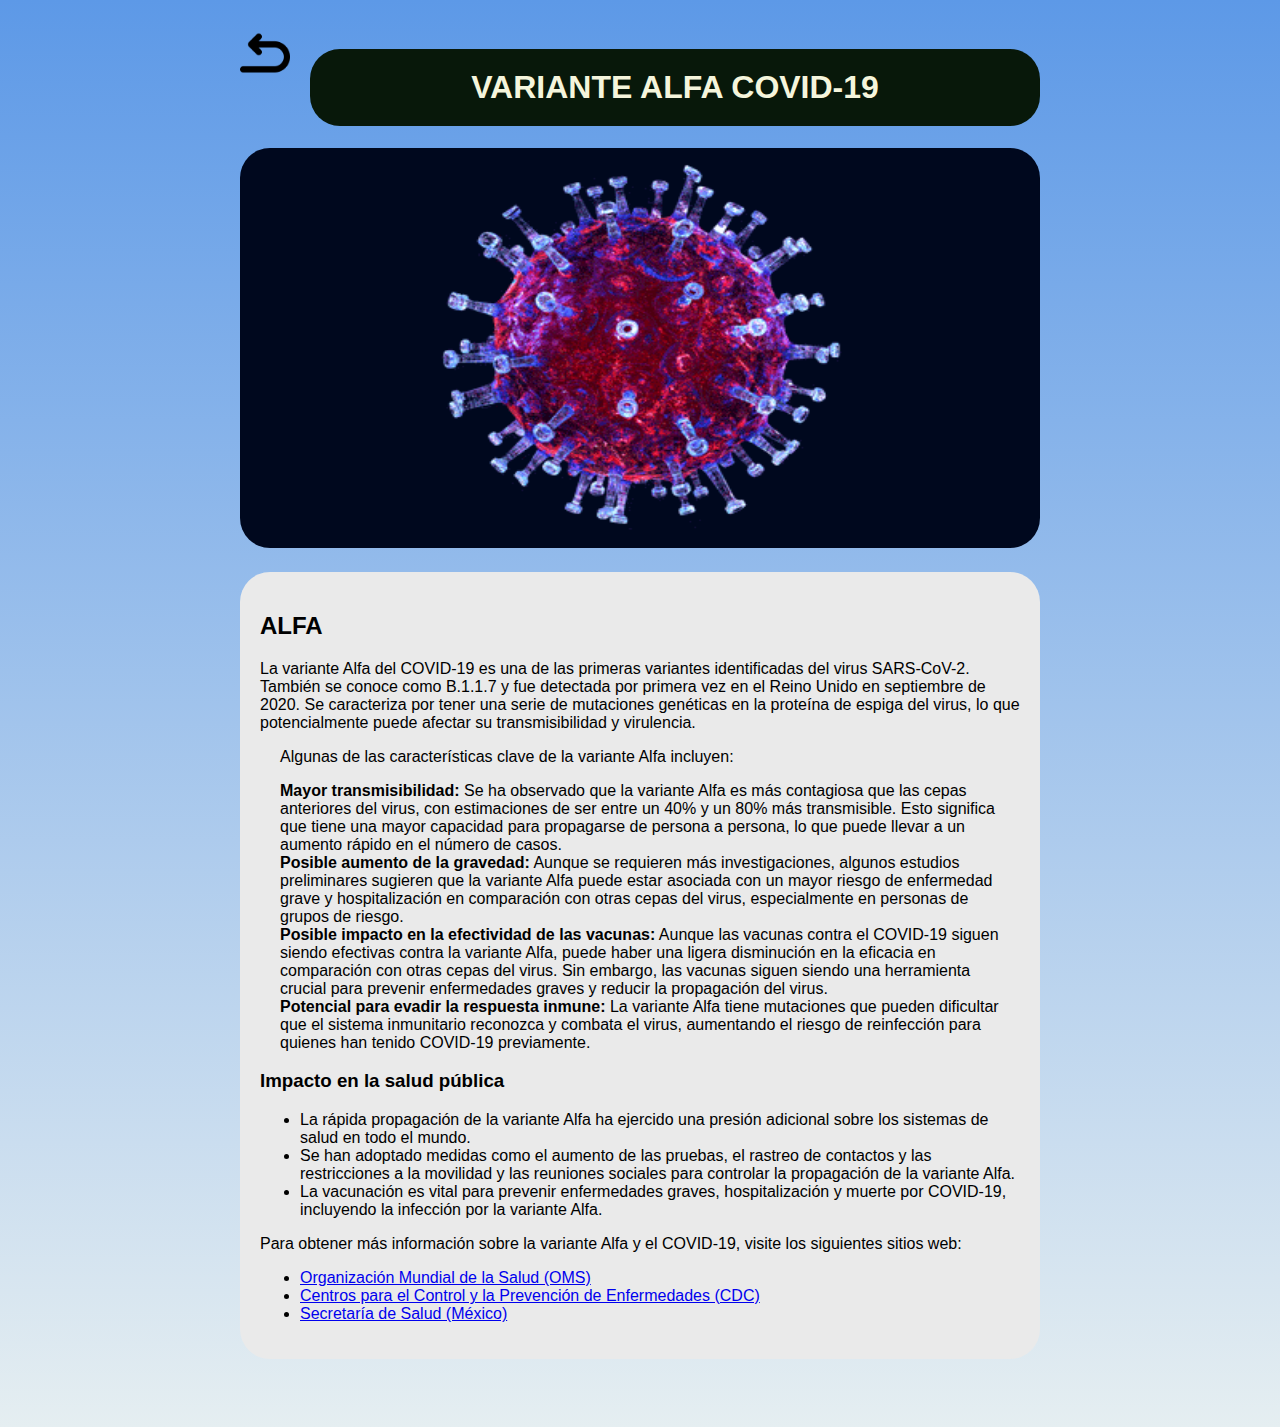
<file: Alfa.html>
<!DOCTYPE HTML>
<html>
<head>
  <meta charset="UTF-8">
  <title>VARIANTE ALPHA</title>
  <link rel="stylesheet" type="text/css" href="style2.css"> <!-- Enlace al archivo CSS -->
</head>
<body>


  <div class="container">
    <div class="btn_a">
    <a href="index.html">
     <img src="volver.png" alt="atras" class="atras">
    </a>
    <h1 class="heading">VARIANTE ALFA COVID-19</h1>
  </div>
  <div class="gif-container">
    <img src="video.gif" alt="gif" class="gif" width="800" height="400">  
  </div>

  
  <div class="variant Alfa">
    <h2>ALFA</h2>
    <p>La variante Alfa del COVID-19 es una de las primeras variantes identificadas del virus SARS-CoV-2. También se conoce como B.1.1.7 y fue detectada por primera vez en el Reino Unido en septiembre de 2020. Se caracteriza por tener una serie de mutaciones genéticas en la proteína de espiga del virus, lo que potencialmente puede afectar su transmisibilidad y virulencia.</p>
  
    
    <ul class="notes">
      <p>Algunas de las características clave de la variante Alfa incluyen:</p>
      <li><strong>Mayor transmisibilidad:</strong> Se ha observado que la variante Alfa es más contagiosa que las cepas anteriores del virus, con estimaciones de ser entre un 40% y un 80% más transmisible. Esto significa que tiene una mayor capacidad para propagarse de persona a persona, lo que puede llevar a un aumento rápido en el número de casos.</li>
      <li><strong>Posible aumento de la gravedad:</strong> Aunque se requieren más investigaciones, algunos estudios preliminares sugieren que la variante Alfa puede estar asociada con un mayor riesgo de enfermedad grave y hospitalización en comparación con otras cepas del virus, especialmente en personas de grupos de riesgo.</li>
      <li><strong>Posible impacto en la efectividad de las vacunas:</strong> Aunque las vacunas contra el COVID-19 siguen siendo efectivas contra la variante Alfa, puede haber una ligera disminución en la eficacia en comparación con otras cepas del virus. Sin embargo, las vacunas siguen siendo una herramienta crucial para prevenir enfermedades graves y reducir la propagación del virus.</li>
      <li><strong>Potencial para evadir la respuesta inmune:</strong> La variante Alfa tiene mutaciones que pueden dificultar que el sistema inmunitario reconozca y combata el virus, aumentando el riesgo de reinfección para quienes han tenido COVID-19 previamente.</li>
    </ul>
  
    <section class="public-health-impact"> 
      <h3>Impacto en la salud pública</h3>
      <ul>
        <li>La rápida propagación de la variante Alfa ha ejercido una presión adicional sobre los sistemas de salud en todo el mundo.</li>
        <li>Se han adoptado medidas como el aumento de las pruebas, el rastreo de contactos y las restricciones a la movilidad y las reuniones sociales para controlar la propagación de la variante Alfa.</li>
        <li>La vacunación es vital para prevenir enfermedades graves, hospitalización y muerte por COVID-19, incluyendo la infección por la variante Alfa.</li>
      </ul>
    </section>
  
    <p>Para obtener más información sobre la variante Alfa y el COVID-19, visite los siguientes sitios web:</p>
    <ul>
      <li><a href="https://www.who.int/">Organización Mundial de la Salud (OMS)</a></li>
      <li><a href="https://www.cdc.gov/">Centros para el Control y la Prevención de Enfermedades (CDC)</a></li>
      <li><a href="https://www.gob.mx/salud">Secretaría de Salud (México)</a></li>
    </ul>
  </div>
  
  

</div>

</body>
</html>
</file>
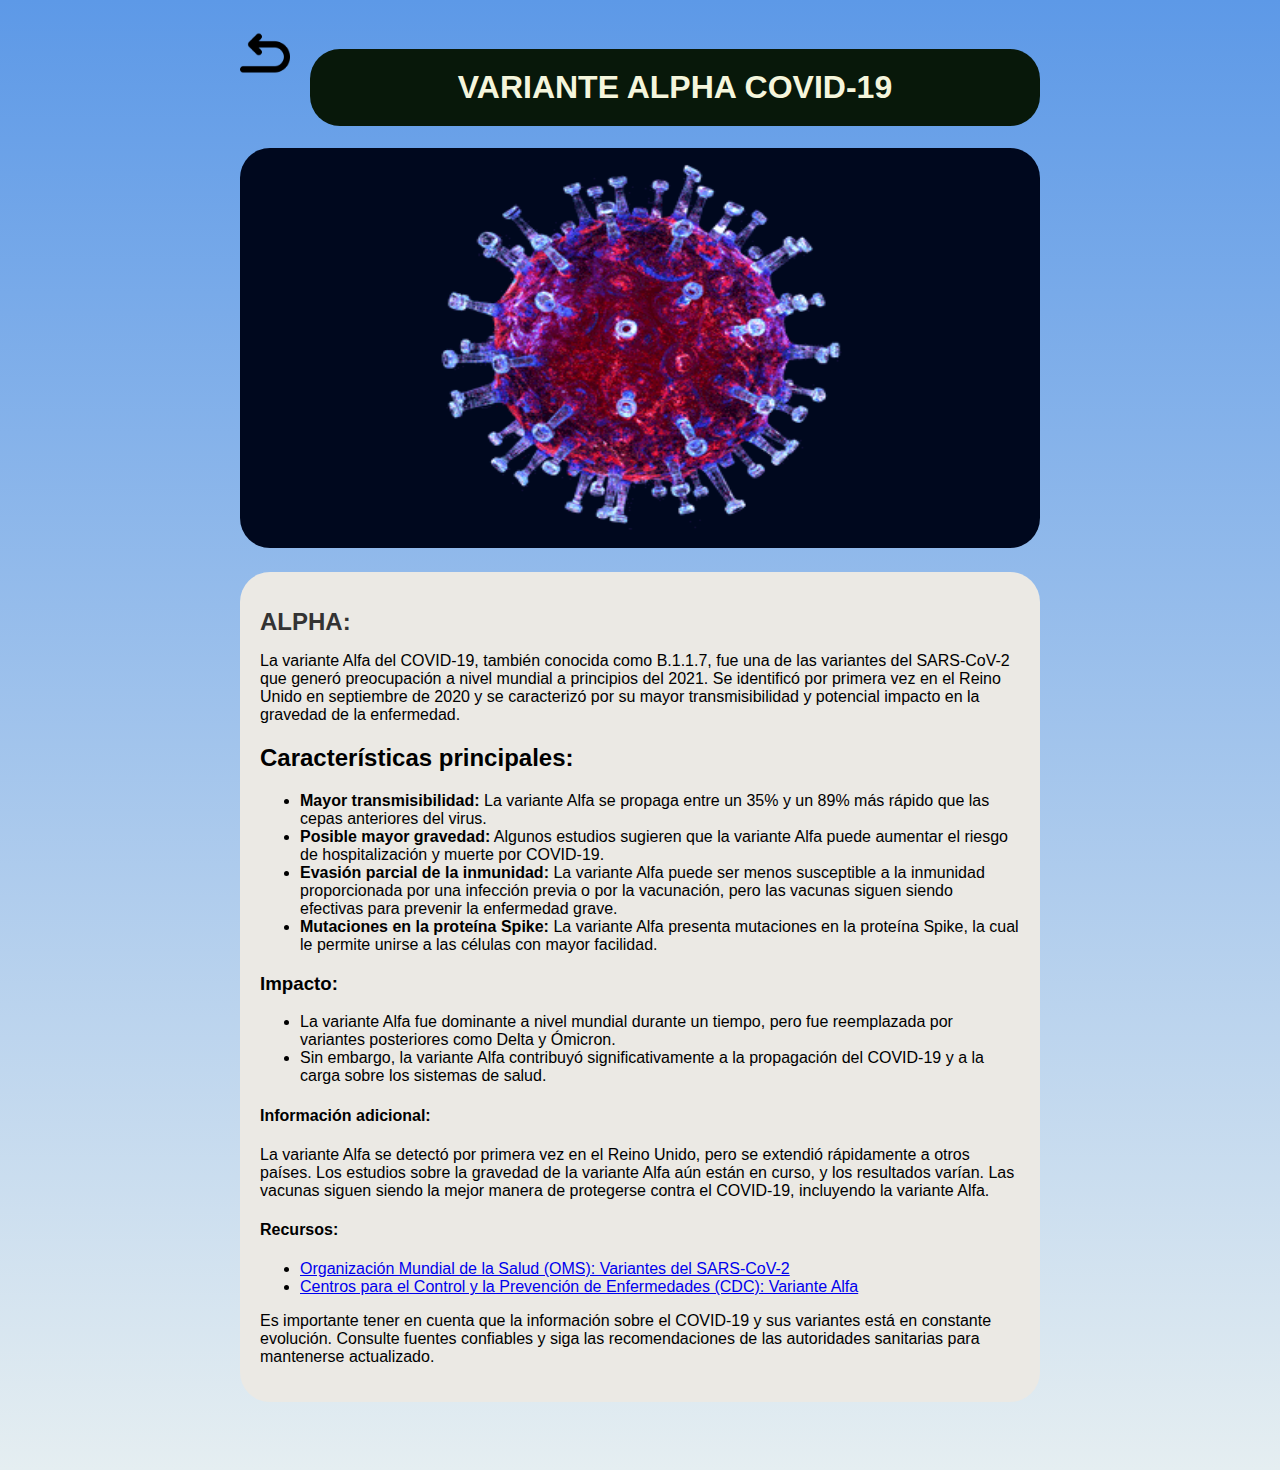
<file: Alpha.html>
<!DOCTYPE HTML>
<html>
<head>
  <meta charset="UTF-8">
  <title>VARIANTE ALPHA</title>
  <link rel="stylesheet" type="text/css" href="style2.css"> <!-- Enlace al archivo CSS -->
</head>
<body>

<div class="container">
  <div class="btn_a">
  <a href="index.html">
   <img src="volver.png" alt="atras" class="atras">
  </a>
  <h1 class="heading">VARIANTE ALPHA COVID-19</h1>
</div>


  <div class="gif-container">
    <img src="video.gif" alt="gif" class="gif" width="800" height="400">  
  </div>

  <div class="variant alpha">
    <h1 class="variant-heading">ALPHA:</h1>
    

   

    <p>La variante Alfa del COVID-19, también conocida como B.1.1.7, fue una de las variantes del SARS-CoV-2 que generó preocupación a nivel mundial a principios del 2021. Se identificó por primera vez en el Reino Unido en septiembre de 2020 y se caracterizó por su mayor transmisibilidad y potencial impacto en la gravedad de la enfermedad.</p>
    
    <h2>Características principales:</h2>    
    <ul>
      <li><strong>Mayor transmisibilidad:</strong> La variante Alfa se propaga entre un 35% y un 89% más rápido que las cepas anteriores del virus.</li>
      <li><strong>Posible mayor gravedad:</strong> Algunos estudios sugieren que la variante Alfa puede aumentar el riesgo de hospitalización y muerte por COVID-19.</li>
      <li><strong>Evasión parcial de la inmunidad:</strong> La variante Alfa puede ser menos susceptible a la inmunidad proporcionada por una infección previa o por la vacunación, pero las vacunas siguen siendo efectivas para prevenir la enfermedad grave.</li>
      <li><strong>Mutaciones en la proteína Spike:</strong> La variante Alfa presenta mutaciones en la proteína Spike, la cual le permite unirse a las células con mayor facilidad.</li>
    </ul>
    
    <h3> Impacto: </h3>
    
    <ul>
      <li>La variante Alfa fue dominante a nivel mundial durante un tiempo, pero fue reemplazada por variantes posteriores como Delta y Ómicron.</li>
      <li>Sin embargo, la variante Alfa contribuyó significativamente a la propagación del COVID-19 y a la carga sobre los sistemas de salud.</li>
    </ul>
    
    <h4> Información adicional: </h4>
    
    <p>La variante Alfa se detectó por primera vez en el Reino Unido, pero se extendió rápidamente a otros países. Los estudios sobre la gravedad de la variante Alfa aún están en curso, y los resultados varían. Las vacunas siguen siendo la mejor manera de protegerse contra el COVID-19, incluyendo la variante Alfa.</p>
    
    <h4> Recursos: </h4>
    <ul>
     <li> <a href="https://data.who.int/dashboards/covid19/variants">Organización Mundial de la Salud (OMS): Variantes del SARS-CoV-2</a></li>
     <li> <a href="https://www.cdc.gov/coronavirus/2019-ncov/variants/index.html">Centros para el Control y la Prevención de Enfermedades (CDC): Variante Alfa</a></li>
    </ul>
    <p> Es importante tener en cuenta que la información sobre el COVID-19 y sus variantes está en constante evolución. Consulte fuentes confiables y siga las recomendaciones de las autoridades sanitarias para mantenerse actualizado. </p>
    
    
  </div>

 

</div>

</body>
</html>
</file>
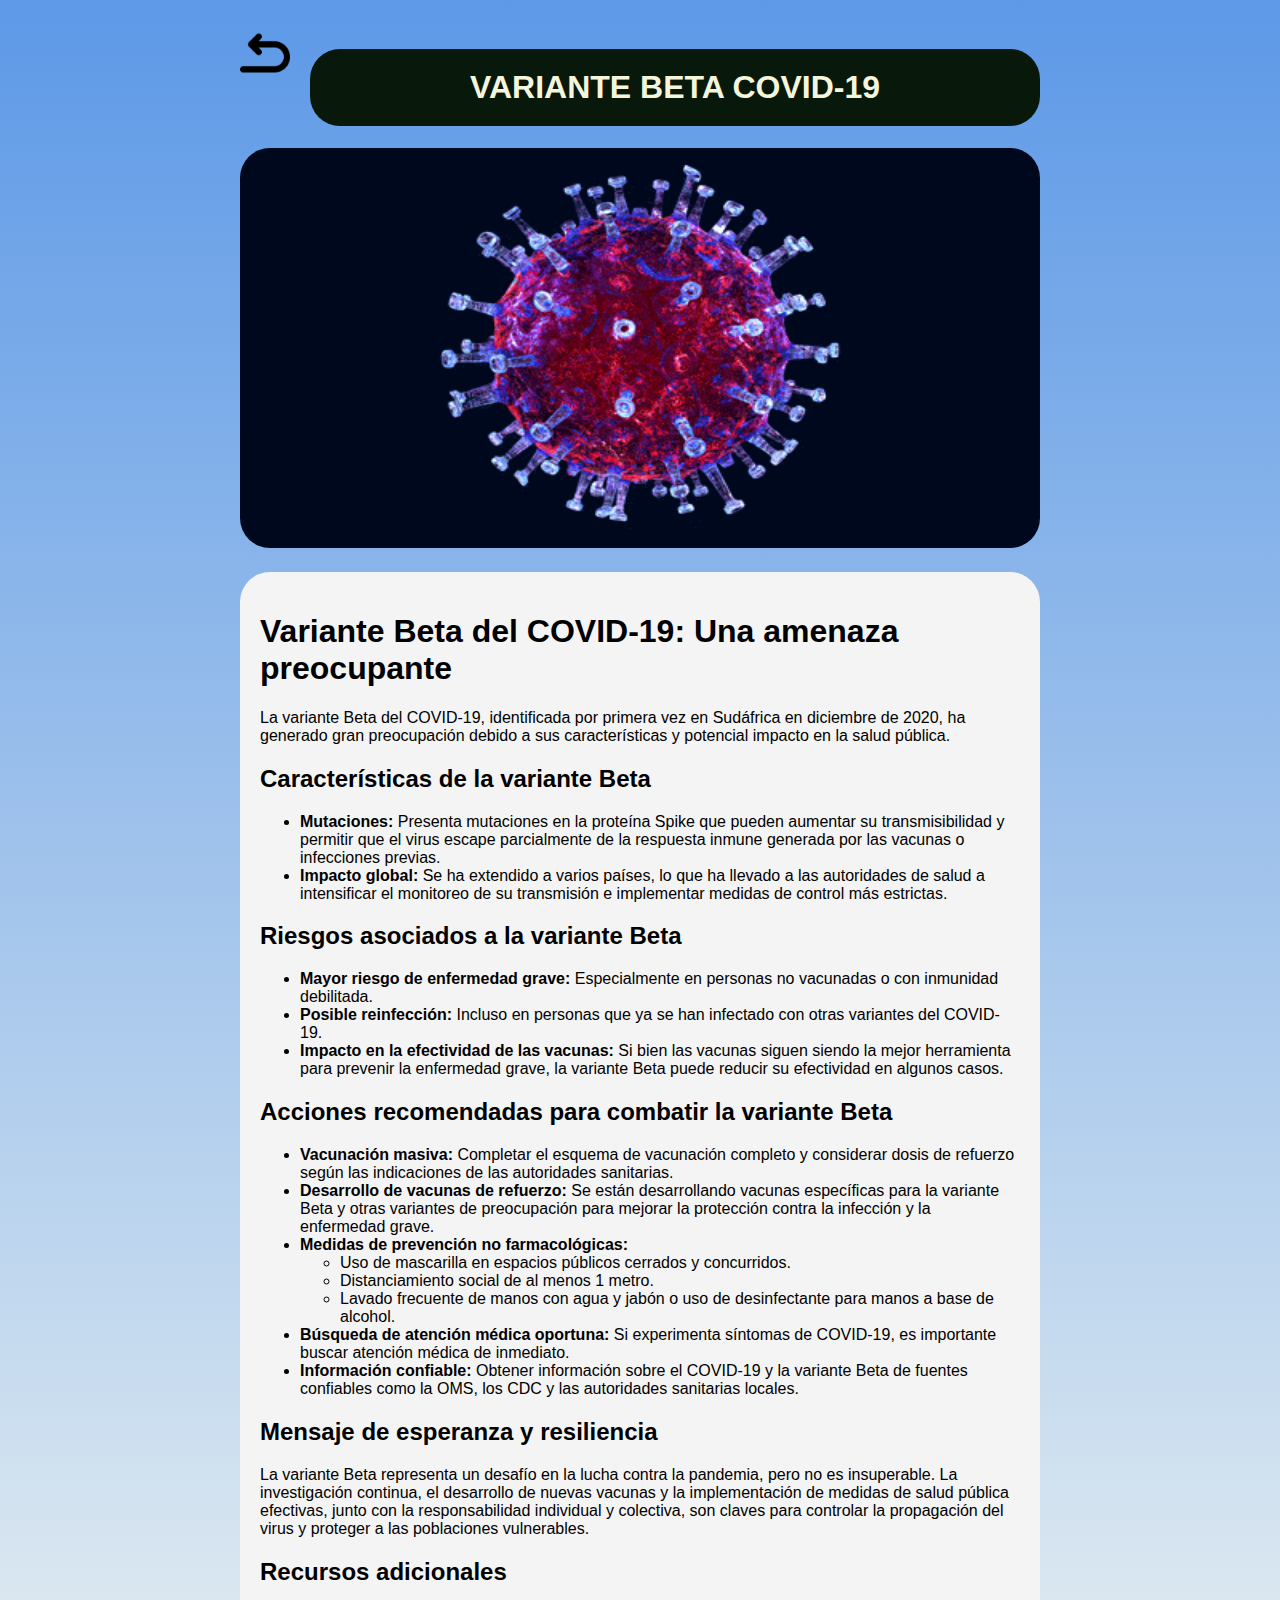
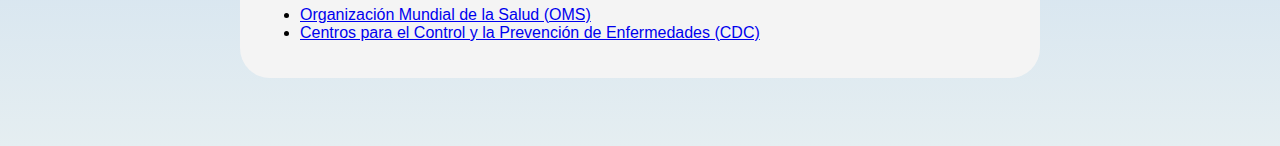
<file: Beta.html>
<!DOCTYPE HTML>
<html>
<head>
  <meta charset="UTF-8">
  <title>VARIANTES</title>
  <link rel="stylesheet" type="text/css" href="style2.css"> <!-- Enlace al archivo CSS -->
</head>
<body>


  <div class="container">
    <div class="btn_a">
    <a href="index.html">
     <img src="volver.png" alt="atras" class="atras">
    </a>
    <h1 class="heading">VARIANTE BETA COVID-19</h1>
  </div>
  <div class="gif-container">
    <img src="video.gif" alt="gif" class="gif" width="800" height="400">  
  </div>

 

  <div class="variant beta">
   
  <h1>Variante Beta del COVID-19: Una amenaza preocupante</h1>

  <p>La variante Beta del COVID-19, identificada por primera vez en Sudáfrica en diciembre de 2020, ha generado gran preocupación debido a sus características y potencial impacto en la salud pública.</p>

  <h2>Características de la variante Beta</h2>

  <ul>
    <li><strong>Mutaciones:</strong> Presenta mutaciones en la proteína Spike que pueden aumentar su transmisibilidad y permitir que el virus escape parcialmente de la respuesta inmune generada por las vacunas o infecciones previas.</li>
    <li><strong>Impacto global:</strong> Se ha extendido a varios países, lo que ha llevado a las autoridades de salud a intensificar el monitoreo de su transmisión e implementar medidas de control más estrictas.</li>
  </ul>

  <h2>Riesgos asociados a la variante Beta</h2>

  <ul>
    <li><strong>Mayor riesgo de enfermedad grave:</strong> Especialmente en personas no vacunadas o con inmunidad debilitada.</li>
    <li><strong>Posible reinfección:</strong> Incluso en personas que ya se han infectado con otras variantes del COVID-19.</li>
    <li><strong>Impacto en la efectividad de las vacunas:</strong> Si bien las vacunas siguen siendo la mejor herramienta para prevenir la enfermedad grave, la variante Beta puede reducir su efectividad en algunos casos.</li>
  </ul>

  <h2>Acciones recomendadas para combatir la variante Beta</h2>

  <ul>
    <li><strong>Vacunación masiva:</strong> Completar el esquema de vacunación completo y considerar dosis de refuerzo según las indicaciones de las autoridades sanitarias.</li>
    <li><strong>Desarrollo de vacunas de refuerzo:</strong> Se están desarrollando vacunas específicas para la variante Beta y otras variantes de preocupación para mejorar la protección contra la infección y la enfermedad grave.</li>
    <li><strong>Medidas de prevención no farmacológicas:</strong>
      <ul>
        <li>Uso de mascarilla en espacios públicos cerrados y concurridos.</li>
        <li>Distanciamiento social de al menos 1 metro.</li>
        <li>Lavado frecuente de manos con agua y jabón o uso de desinfectante para manos a base de alcohol.</li>
      </ul>
    </li>
    <li><strong>Búsqueda de atención médica oportuna:</strong> Si experimenta síntomas de COVID-19, es importante buscar atención médica de inmediato.</li>
    <li><strong>Información confiable:</strong> Obtener información sobre el COVID-19 y la variante Beta de fuentes confiables como la OMS, los CDC y las autoridades sanitarias locales.</li>
  </ul>

  <h2>Mensaje de esperanza y resiliencia</h2>

  <p>La variante Beta representa un desafío en la lucha contra la pandemia, pero no es insuperable. La investigación continua, el desarrollo de nuevas vacunas y la implementación de medidas de salud pública efectivas, junto con la responsabilidad individual y colectiva, son claves para controlar la propagación del virus y proteger a las poblaciones vulnerables.</p>

  <h2>Recursos adicionales</h2>

  <ul>
    <li><a href="https://www.who.int/emergencies/diseases/novel-coronavirus-2019">Organización Mundial de la Salud (OMS)</a></li>
    <li><a href="https://www.cdc.gov/">Centros para el Control y la Prevención de Enfermedades (CDC)</a></li>
  </ul>
  </div>

 

</div>

</body>
</html>
</file>
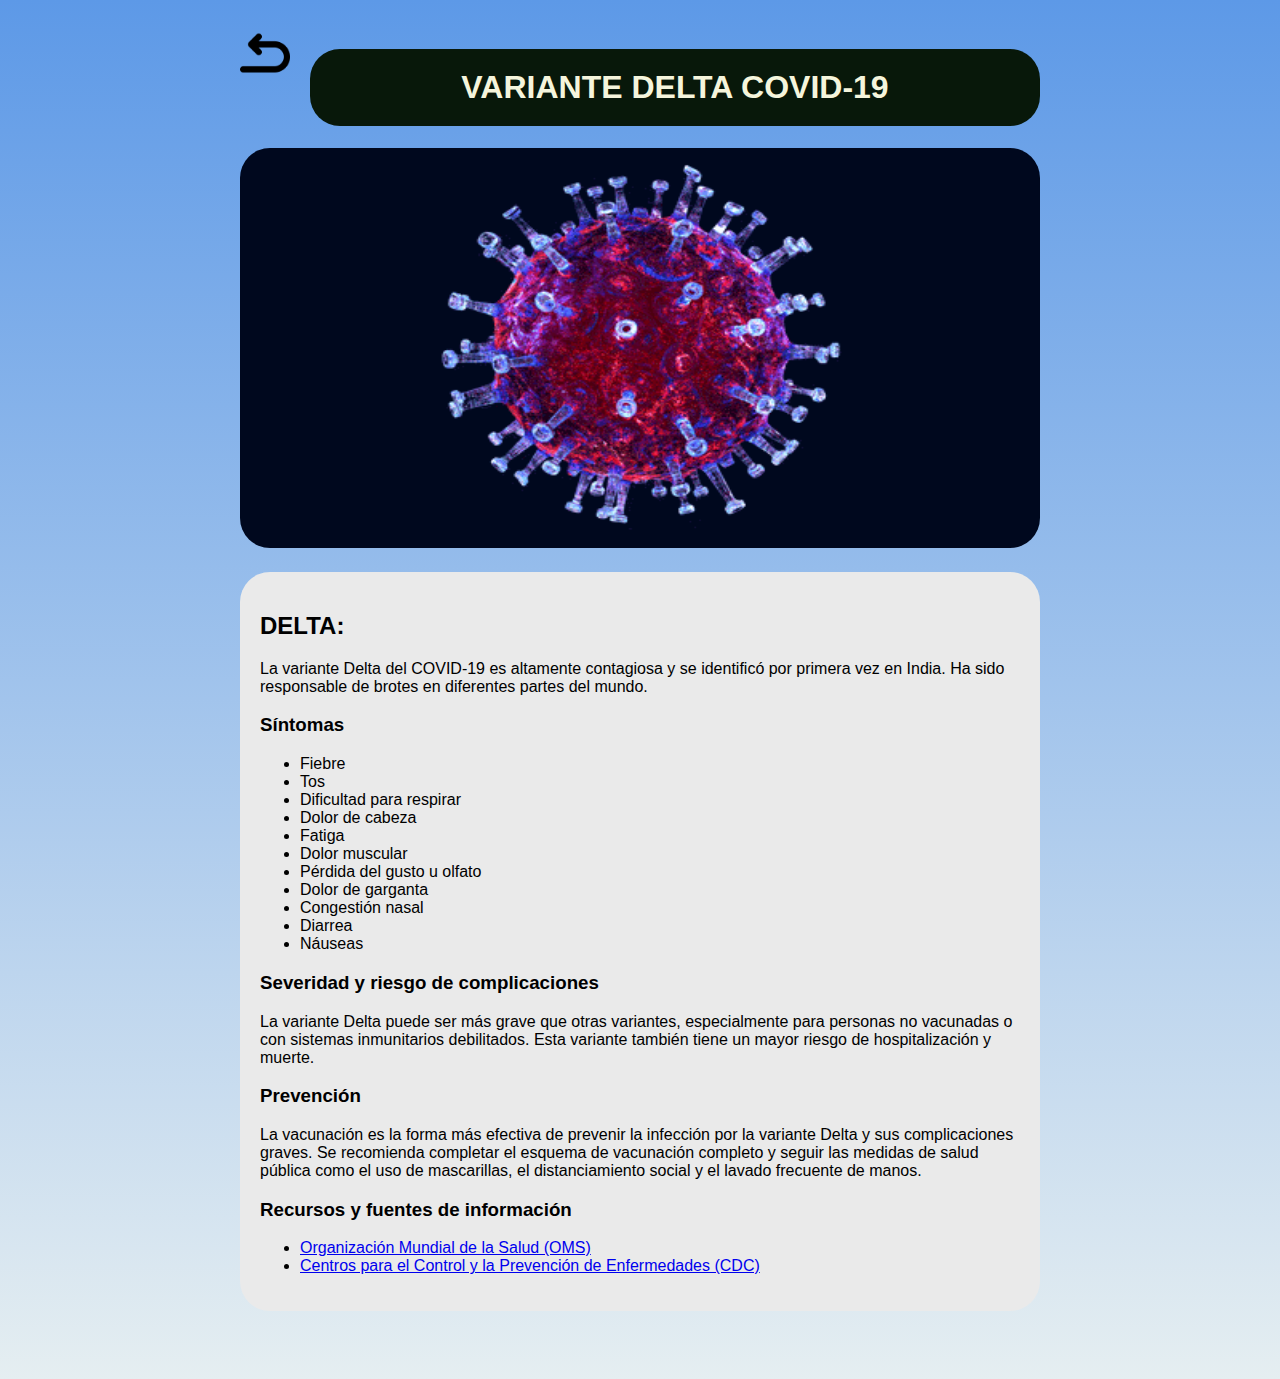
<file: Delta.html>
<!DOCTYPE HTML>
<html>
<head>
  <meta charset="UTF-8">
  <title>VARIANTE DELTA</title>
  <link rel="stylesheet" type="text/css" href="style2.css"> <!-- Enlace al archivo CSS -->
</head>
<body>


  <div class="container">
    <div class="btn_a">
    <a href="index.html">
     <img src="volver.png" alt="atras" class="atras">
    </a>
    <h1 class="heading">VARIANTE DELTA COVID-19</h1>
  </div>
  <div class="gif-container">
    <img src="video.gif" alt="gif" class="gif" width="800" height="400">  
  </div>

  

  <div class="variant delta">
    <h2>DELTA:</h2>
    <p>La variante Delta del COVID-19 es altamente contagiosa y se identificó por primera vez en India. Ha sido responsable de brotes en diferentes partes del mundo.</p>
  
    <h3>Síntomas</h3>
    <ul>
      <li>Fiebre</li>
      <li>Tos</li>
      <li>Dificultad para respirar</li>
      <li>Dolor de cabeza</li>
      <li>Fatiga</li>
      <li>Dolor muscular</li>
      <li>Pérdida del gusto u olfato</li>
      <li>Dolor de garganta</li>
      <li>Congestión nasal</li>
      <li>Diarrea</li>
      <li>Náuseas</li>
    </ul>
  
    <h3>Severidad y riesgo de complicaciones</h3>
    <p>La variante Delta puede ser más grave que otras variantes, especialmente para personas no vacunadas o con sistemas inmunitarios debilitados. Esta variante también tiene un mayor riesgo de hospitalización y muerte.</p>
  
    <h3>Prevención</h3>
    <p>La vacunación es la forma más efectiva de prevenir la infección por la variante Delta y sus complicaciones graves. Se recomienda completar el esquema de vacunación completo y seguir las medidas de salud pública como el uso de mascarillas, el distanciamiento social y el lavado frecuente de manos.</p>
  
    <h3>Recursos y fuentes de información</h3>
    <ul>
      <li><a href="https://www.who.int/emergencies/diseases/novel-coronavirus-2019">Organización Mundial de la Salud (OMS)</a></li>
      <li><a href="https://www.cdc.gov/">Centros para el Control y la Prevención de Enfermedades (CDC)</a></li>
    </ul>
    
  </div>
  


</div>

</body>
</html>
</file>
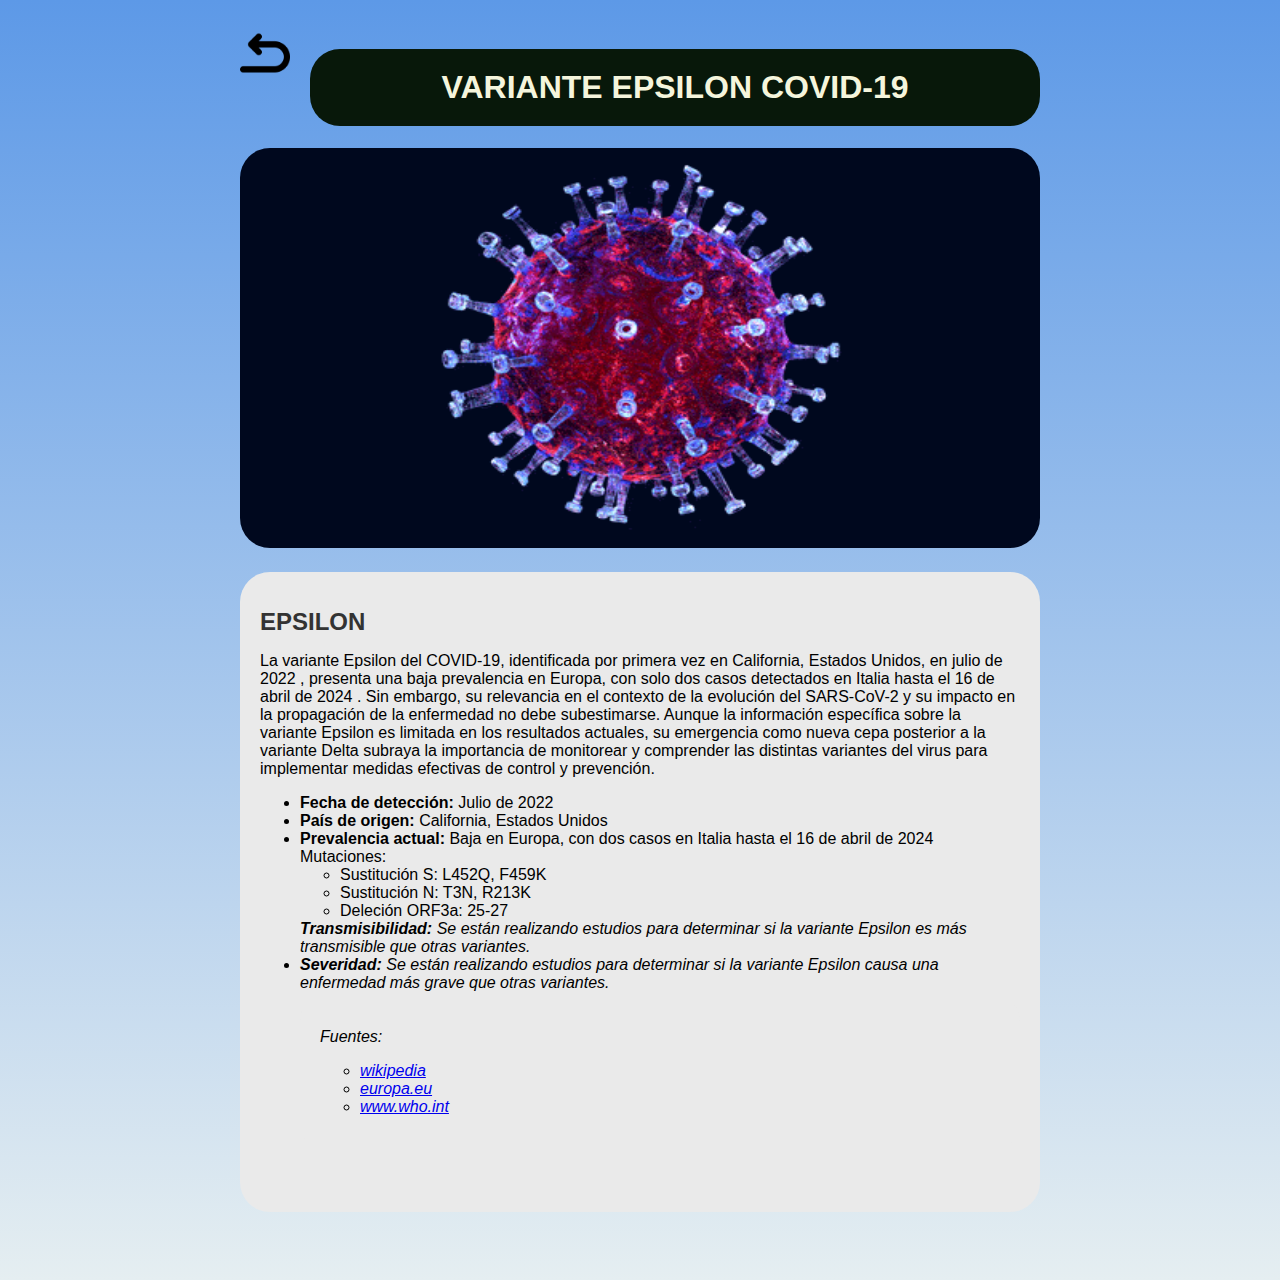
<file: Epsilon.html>
<!DOCTYPE HTML>
<html>
<head>
  <meta charset="UTF-8">
  <title>VARIANTE ÉPSILON</title>
  <link rel="stylesheet" type="text/css" href="style2.css"> <!-- Enlace al archivo CSS -->
</head>
<body>


<div class="container">
  <div class="btn_a">
  <a href="index.html">
   <img src="volver.png" alt="atras" class="atras">
  </a>
  <h1 class="heading">VARIANTE EPSILON COVID-19</h1>
</div>
  <div class="gif-container">
    <img src="video.gif" alt="gif" class="gif" width="800" height="400">  
  </div>

 
  <div class="variant Epsilon">
    <h1 class="variant-heading">EPSILON </h1>
    <p>
      La variante Epsilon del COVID-19, identificada por primera vez en California, Estados Unidos, en julio de 2022 , presenta una baja prevalencia en Europa, con solo dos casos detectados en Italia hasta el 16 de abril de 2024 . 
      Sin embargo, su relevancia en el contexto de la evolución del SARS-CoV-2 y su impacto en la propagación de la enfermedad no debe subestimarse. 
      Aunque la información específica sobre la variante Epsilon es limitada en los resultados actuales, su emergencia como nueva cepa posterior a la variante Delta subraya la importancia de monitorear y comprender las distintas variantes del virus para implementar medidas efectivas de control y prevención.
    </p>
    <ul>
      <li><strong>Fecha de detección:</strong> Julio de 2022</li>
      <li><strong>País de origen:</strong> California, Estados Unidos</li>
      <li><strong>Prevalencia actual:</strong> Baja en Europa, con dos casos en Italia hasta el 16 de abril de 2024</li>
      <i<trong>Mutaciones:</strong>
        <ul>
          <li>Sustitución S: L452Q, F459K</li>
          <li>Sustitución N: T3N, R213K</li>
          <li>Deleción ORF3a: 25-27</li>
        </ul>
      </li>
      <i><strong>Transmisibilidad:</strong> Se están realizando estudios para determinar si la variante Epsilon es más transmisible que otras variantes.</li>
      <li><strong>Severidad:</strong> Se están realizando estudios para determinar si la variante Epsilon causa una enfermedad más grave que otras variantes.</li> 
     
      <div class="variant Epsilon">
        <p>
            Fuentes: 
            <ul>
                <li><a href="https://es.wikipedia.org/wiki/Variante_%C3%A9psilon_del_SARS-CoV-2">wikipedia</a></li>
                <li><a href="https://www.ecdc.europa.eu/en/covid-19/variants-concern/variants-under-monitoring/epsilon-variant">europa.eu</a></li>
                <li><a href="https://www.who.int/emergencies/diseases/novel-coronavirus-2019/tracking-the-virus/variants-of-concern">www.who.int</a></li>
            </ul>
        </p>
    </div>
    
  

</div>

</body>
</html>
</file>
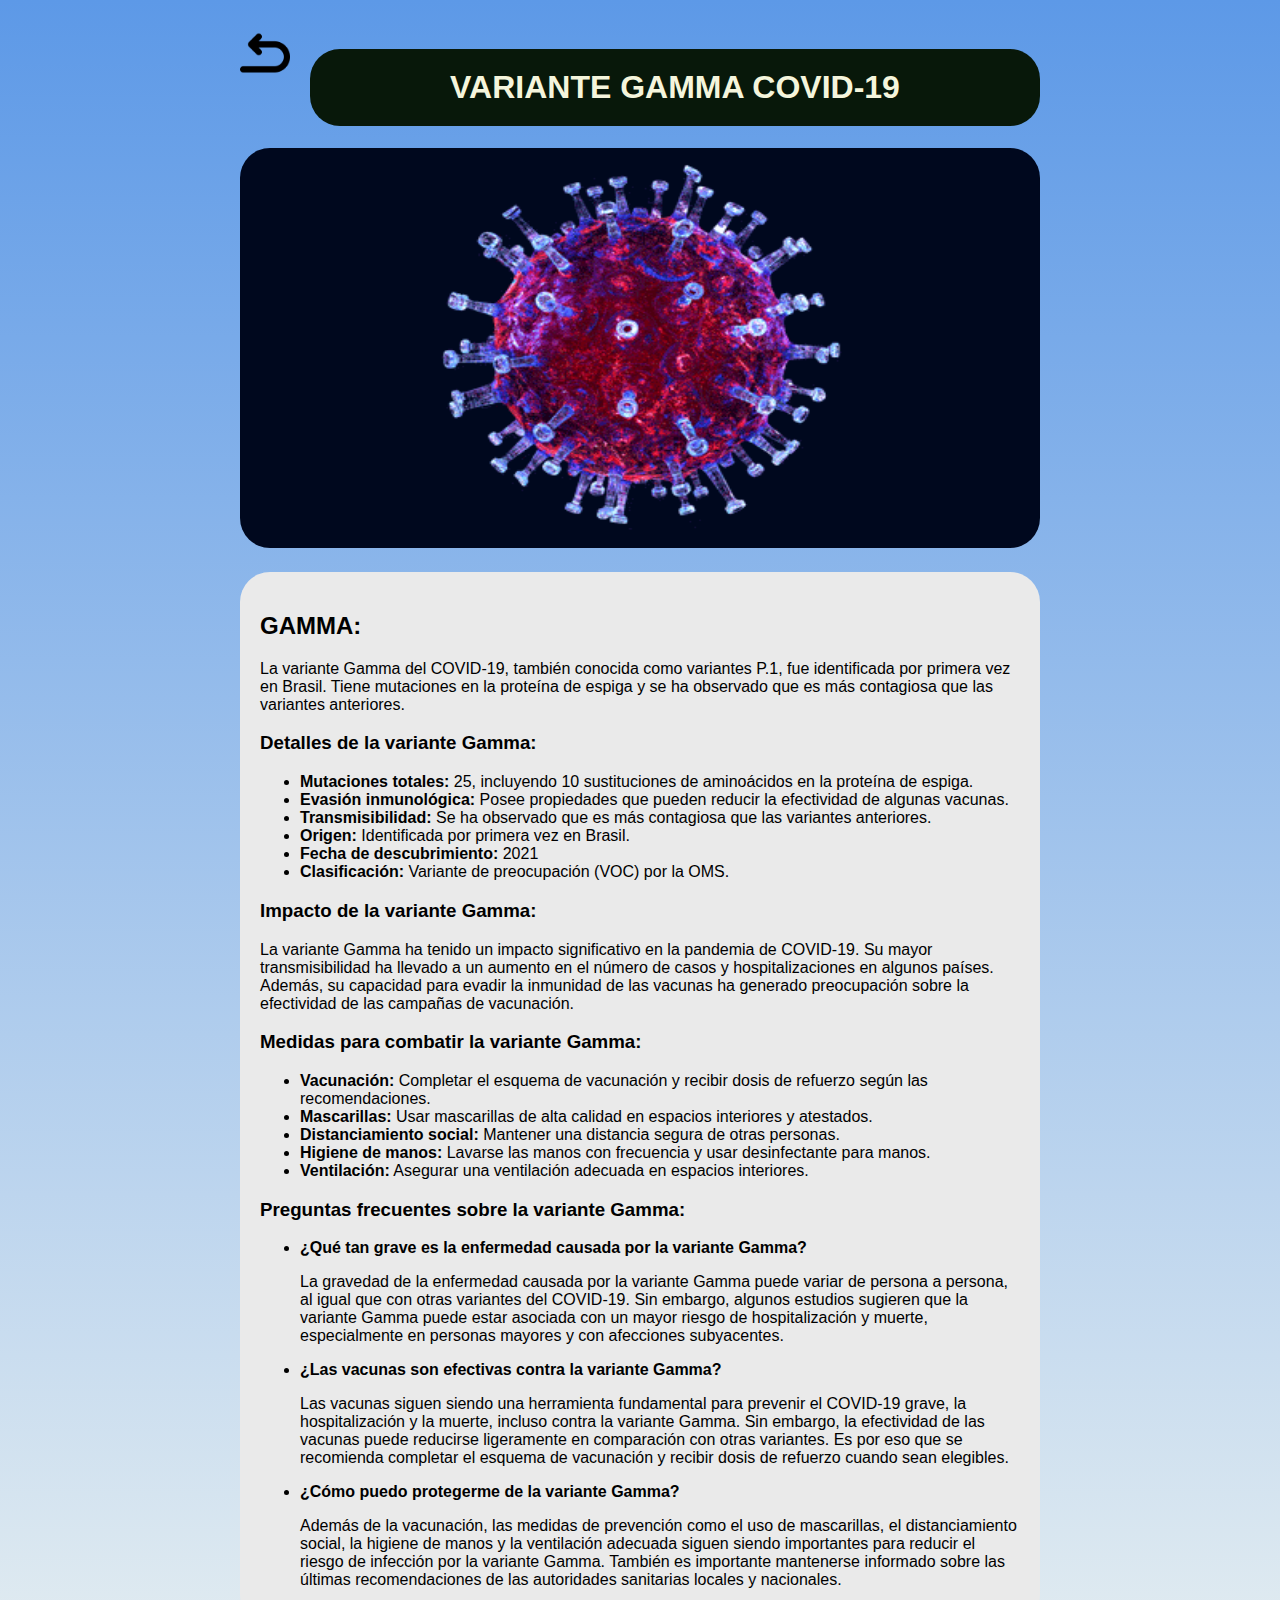
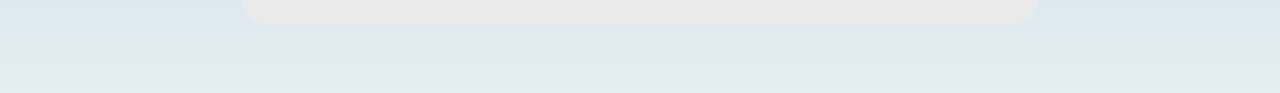
<file: Gamma.html>
<!DOCTYPE HTML>
<html>
<head>
  <meta charset="UTF-8">
  <title>VARIANTE GAMMA</title>
  <link rel="stylesheet" type="text/css" href="style2.css"> <!-- Enlace al archivo CSS -->
</head>
<body>


  <div class="container">
    <div class="btn_a">
    <a href="index.html">
     <img src="volver.png" alt="atras" class="atras">
    </a>
    <h1 class="heading">VARIANTE GAMMA COVID-19</h1>
  </div>
  <div class="gif-container">
    <img src="video.gif" alt="gif" class="gif" width="800" height="400">  
  </div>

  

  <div class="variant gamma">
    <h2>GAMMA:</h2>
    <p>La variante Gamma del COVID-19, también conocida como variantes P.1, fue identificada por primera vez en Brasil. Tiene mutaciones en la proteína de espiga y se ha observado que es más contagiosa que las variantes anteriores.</p>
  
    <h3>Detalles de la variante Gamma:</h3>
    <ul class="variant-details">
      <li><strong>Mutaciones totales:</strong> 25, incluyendo 10 sustituciones de aminoácidos en la proteína de espiga.</li>
      <li><strong>Evasión inmunológica:</strong> Posee propiedades que pueden reducir la efectividad de algunas vacunas.</li>
      <li><strong>Transmisibilidad:</strong> Se ha observado que es más contagiosa que las variantes anteriores.</li>
      <li><strong>Origen:</strong> Identificada por primera vez en Brasil.</li>
      <li><strong>Fecha de descubrimiento:</strong> 2021</li>
      <li><strong>Clasificación:</strong> Variante de preocupación (VOC) por la OMS.</li>
      </ul>
  
    <h3>Impacto de la variante Gamma:</h3>
    <p>La variante Gamma ha tenido un impacto significativo en la pandemia de COVID-19. Su mayor transmisibilidad ha llevado a un aumento en el número de casos y hospitalizaciones en algunos países. Además, su capacidad para evadir la inmunidad de las vacunas ha generado preocupación sobre la efectividad de las campañas de vacunación.</p>
  
    <h3>Medidas para combatir la variante Gamma:</h3>
    <ul class="prevention-measures">
      <li><strong>Vacunación:</strong> Completar el esquema de vacunación y recibir dosis de refuerzo según las recomendaciones.</li>
      <li><strong>Mascarillas:</strong> Usar mascarillas de alta calidad en espacios interiores y atestados.</li>
      <li><strong>Distanciamiento social:</strong> Mantener una distancia segura de otras personas.</li>
      <li><strong>Higiene de manos:</strong> Lavarse las manos con frecuencia y usar desinfectante para manos.</li>
      <li><strong>Ventilación:</strong> Asegurar una ventilación adecuada en espacios interiores.</li>
      </ul>

      <h3>Preguntas frecuentes sobre la variante Gamma:</h3>
      <ul class="faq">
        <li><strong>¿Qué tan grave es la enfermedad causada por la variante Gamma?</strong>
          <p>La gravedad de la enfermedad causada por la variante Gamma puede variar de persona a persona, al igual que con otras variantes del COVID-19. Sin embargo, algunos estudios sugieren que la variante Gamma puede estar asociada con un mayor riesgo de hospitalización y muerte, especialmente en personas mayores y con afecciones subyacentes.</p>
        </li>
        <li><strong>¿Las vacunas son efectivas contra la variante Gamma?</strong>
          <p>Las vacunas siguen siendo una herramienta fundamental para prevenir el COVID-19 grave, la hospitalización y la muerte, incluso contra la variante Gamma. Sin embargo, la efectividad de las vacunas puede reducirse ligeramente en comparación con otras variantes. Es por eso que se recomienda completar el esquema de vacunación y recibir dosis de refuerzo cuando sean elegibles.</p>
        </li>
        <li><strong>¿Cómo puedo protegerme de la variante Gamma?</strong>
          <p>Además de la vacunación, las medidas de prevención como el uso de mascarillas, el distanciamiento social, la higiene de manos y la ventilación adecuada siguen siendo importantes para reducir el riesgo de infección por la variante Gamma. También es importante mantenerse informado sobre las últimas recomendaciones de las autoridades sanitarias locales y nacionales.</p>
        </li>
      </ul>
        
  </div>
  
  

</div>

</body>
</html>
</file>
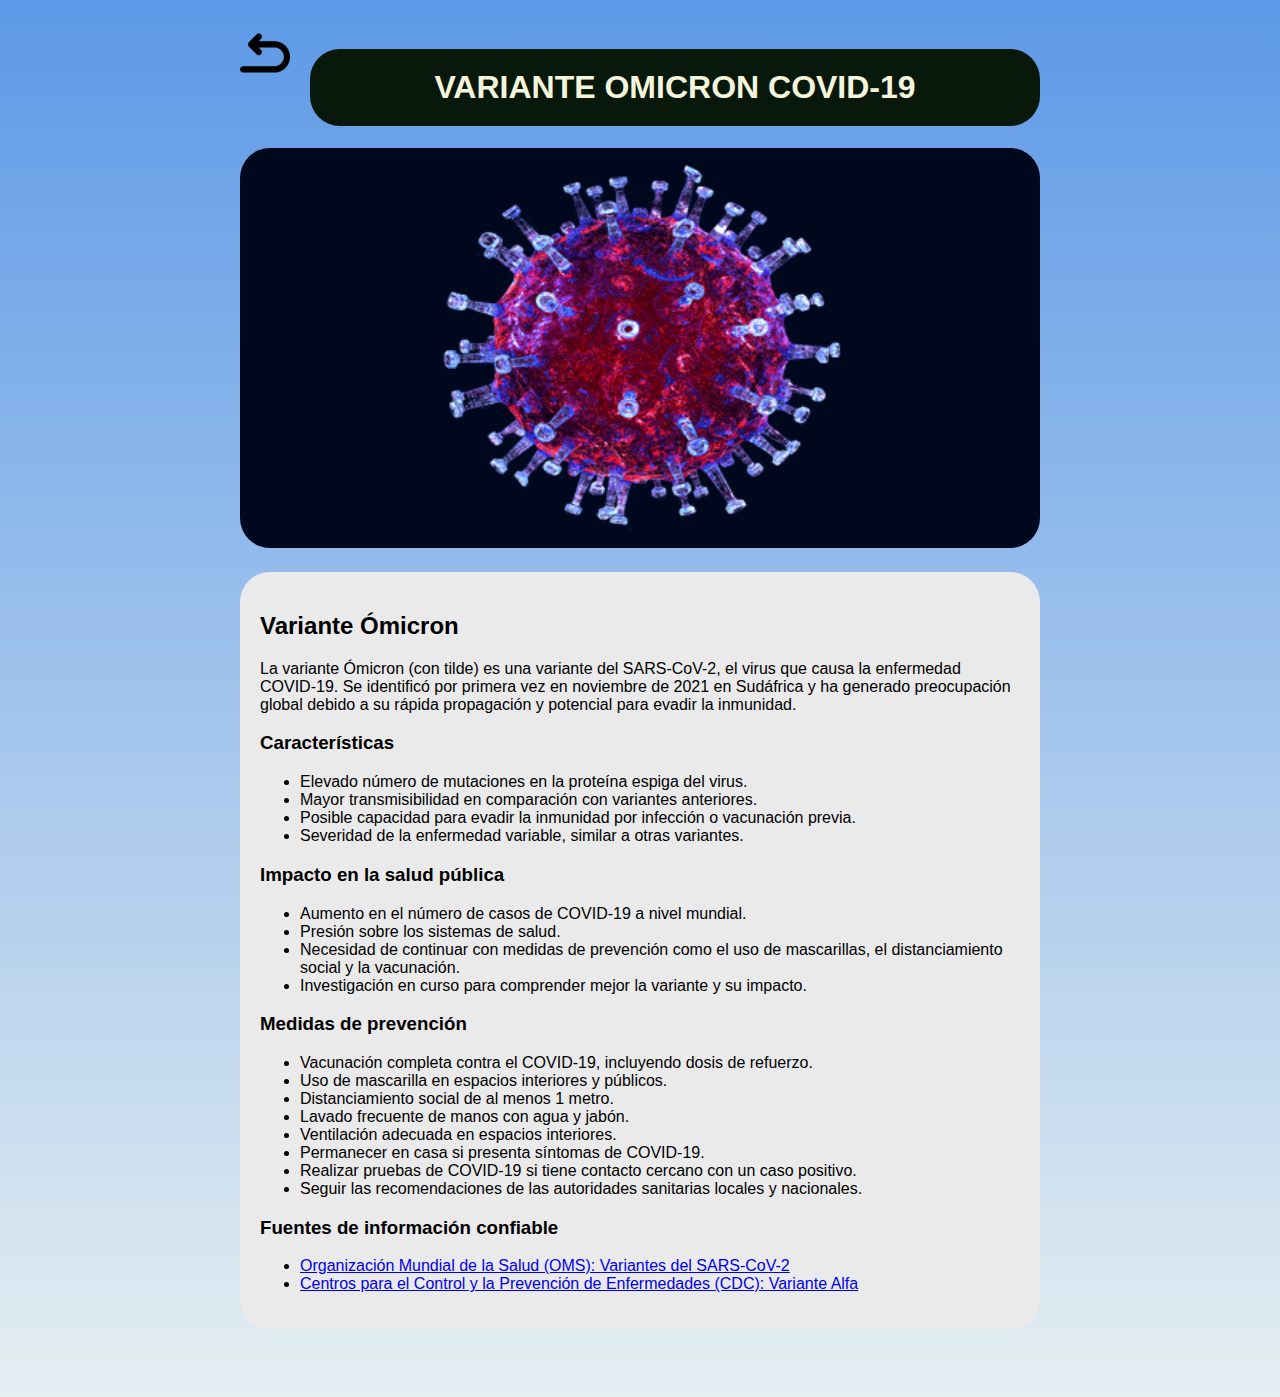
<file: Omicron.html>
<!DOCTYPE HTML>
<html>
<head>
  <meta charset="UTF-8">
  <title>VARIANTE</title>
  <link rel="stylesheet" type="text/css" href="style2.css"> <!-- Enlace al archivo CSS -->
</head>
<body>


  <div class="container">
    <div class="btn_a">
    <a href="index.html">
     <img src="volver.png" alt="atras" class="atras">
    </a>
    <h1 class="heading">VARIANTE OMICRON COVID-19</h1>
  </div>
  <div class="gif-container">
    <img src="video.gif" alt="gif" class="gif" width="800" height="400">  
  </div>



  <div class="variant Omicron">
    <h2>Variante Ómicron </h2>
    <p>La variante Ómicron (con tilde) es una variante del SARS-CoV-2, el virus que causa la enfermedad COVID-19. Se identificó por primera vez en noviembre de 2021 en Sudáfrica y ha generado preocupación global debido a su rápida propagación y potencial para evadir la inmunidad.</p>
  
    <section class="variant-details">
      <h3>Características</h3>
      <ul>
        <li>Elevado número de mutaciones en la proteína espiga del virus.</li>
        <li>Mayor transmisibilidad en comparación con variantes anteriores.</li>
        <li>Posible capacidad para evadir la inmunidad por infección o vacunación previa.</li>
        <li>Severidad de la enfermedad variable, similar a otras variantes.</li>
      </ul>
  
      <h3>Impacto en la salud pública</h3>
      <ul>
        <li>Aumento en el número de casos de COVID-19 a nivel mundial.</li>
        <li>Presión sobre los sistemas de salud.</li>
        <li>Necesidad de continuar con medidas de prevención como el uso de mascarillas, el distanciamiento social y la vacunación.</li>
        <li>Investigación en curso para comprender mejor la variante y su impacto.</li>
      </ul>
    </section>
  
    <section class="prevention-measures">
      <h3>Medidas de prevención</h3>
      <ul>
        <li>Vacunación completa contra el COVID-19, incluyendo dosis de refuerzo.</li>
        <li>Uso de mascarilla en espacios interiores y públicos.</li>
        <li>Distanciamiento social de al menos 1 metro.</li>
        <li>Lavado frecuente de manos con agua y jabón.</li>
        <li>Ventilación adecuada en espacios interiores.</li>
        <li>Permanecer en casa si presenta síntomas de COVID-19.</li>
        <li>Realizar pruebas de COVID-19 si tiene contacto cercano con un caso positivo.</li>
        <li>Seguir las recomendaciones de las autoridades sanitarias locales y nacionales.</li>
      </ul>
    </section>
  
    <section class="information-sources">
      <h3>Fuentes de información confiable</h3>
      <ul>
        <li> <a href="https://data.who.int/dashboards/covid19/variants">Organización Mundial de la Salud (OMS): Variantes del SARS-CoV-2</a></li>
        <li> <a href="https://www.cdc.gov/coronavirus/2019-ncov/variants/index.html">Centros para el Control y la Prevención de Enfermedades (CDC): Variante Alfa</a></li>
       </ul>
    </section>
  </div>
  
 

</div>

</body>
</html>
</file>
<file: style2.css>
html {
    background: rgb(240,225,114);
    background: linear-gradient(0deg, rgb(229, 238, 241) 0%, rgb(93, 153, 231) 100%);
    font-family: Arial, "Helvetica Neue", Helvetica, sans-serif;
}

.container {
    max-width: 800px;
    margin: 0 auto;
    padding: 20px;
}

.heading {
    width: 100%;
    text-align: center;
    color: beige;
    border-radius: 30px;
    
    background-color: rgb(8, 24, 10);
    padding: 20px;
}
.atras{
    height: 50px;
    width: auto;
    margin-right: 20px;
}
.btn_a{
    display: flex;
    
}

.gif-container {
    border-radius: 30px;
    text-align: center;
    margin-bottom: 20px;
}

.gif{
 border-radius: 30px;
    
}


.variant {
    margin-bottom: 40px;
}

.variant-heading {
    font-size: 24px;
    color: #333;
}

.notes {
    list-style-type: none;
    padding-left: 20px;
}

.alpha {
    border-radius: 30px;
    
    background-color: #ebe9e4;
    padding: 20px;
}

.gamma {
    border-radius: 30px;
    background-color: #eaeaea;
    padding: 20px;
}

.beta {
    border-radius: 30px;
    background-color: #f4f4f4;
    padding: 20px;
}

.delta {
    border-radius: 30px;
    background-color: #eaeaea;
    padding: 20px;
}
.Omicron {
    border-radius: 30px;
    background-color: #eaeaea;
    padding: 20px;
}
.Alfa {
    border-radius: 30px;
    background-color: #eaeaea;
    padding: 20px;
}
.Epsilon {
    border-radius: 30px;
    background-color: #eaeaea;
    padding: 20px;
}
</file>
